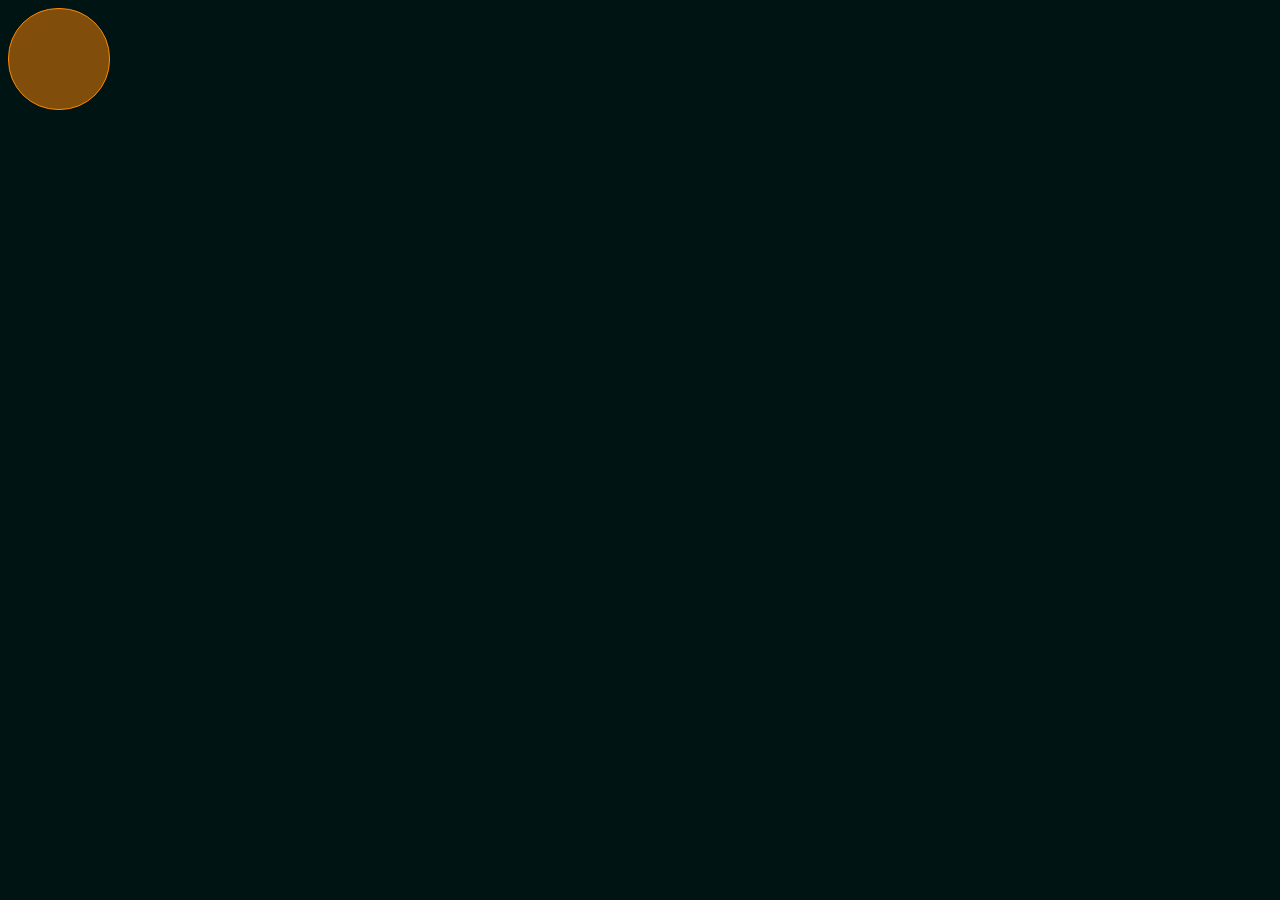
<file: esercizio1-riscrittura-regole/index.html>
<!DOCTYPE html>
<html>

<head>
    <meta http-equiv="X-UA-Compatible" content="IE=edge" />
    <meta charset="utf-8" />
    <meta name="viewport" content="width=device-width, initial-scale=1.0, maximum-scale=1.0, user-scalable=no" />
    <title>Lezione HTML</title>
    <link rel="stylesheet" href="style.css" />
</head>

<body>
    <div class="ball"></div>
</body>

</html>
</file>
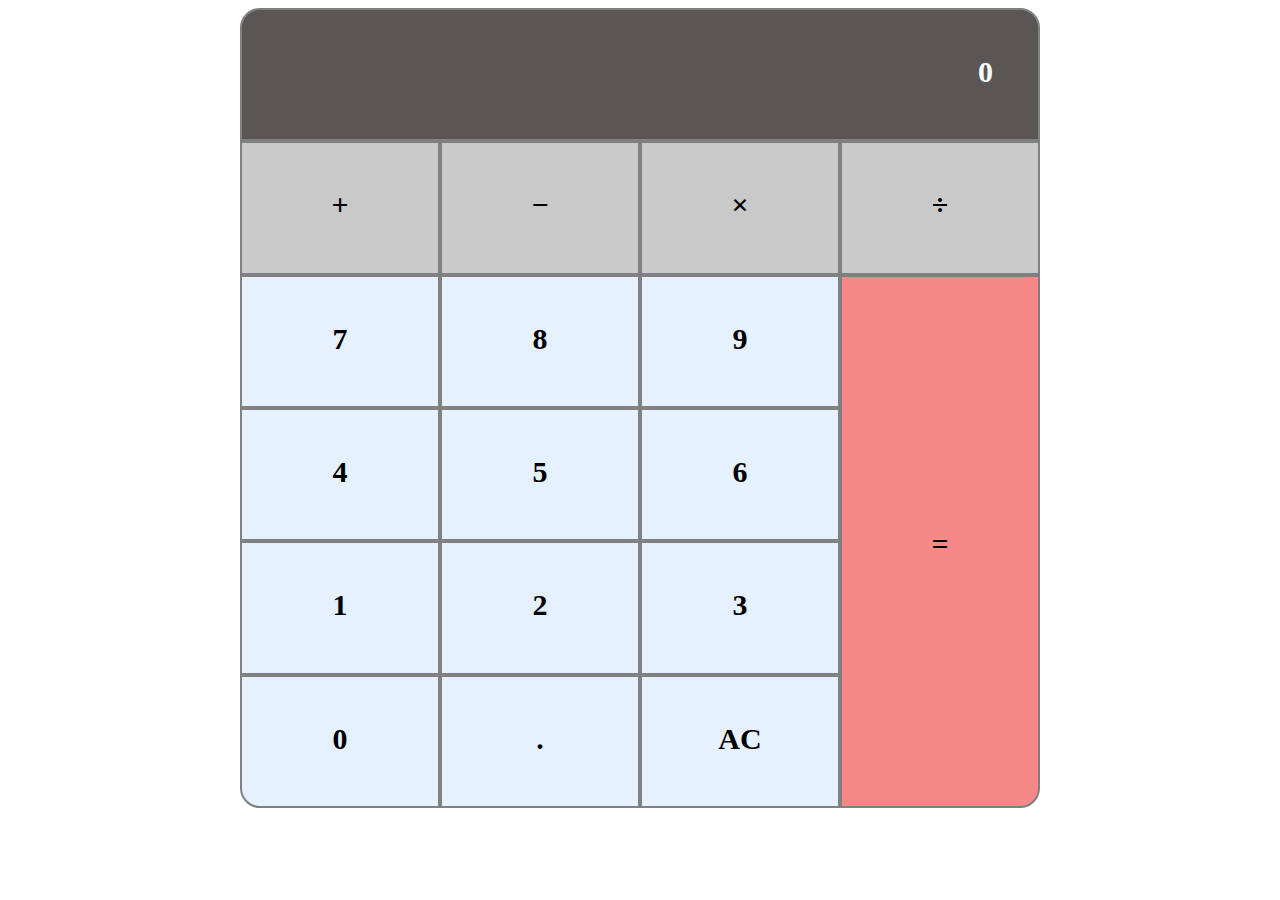
<file: esercizio3-grid/index.html>
<!DOCTYPE html>
<html lang="en">
<head>
    <meta charset="UTF-8">
    <meta http-equiv="X-UA-Compatible" content="IE=edge">
    <meta name="viewport" content="width=device-width, initial-scale=1.0">
    <link rel="stylesheet" href="style.css"/>
    <title>Document</title>
</head>
<body>
    
    <div class="grid-container">
        <div id="result">0</div>
        <div class="sign">&plus;</div>
        <div class="sign">&minus;</div>
        <div class="sign">&times;</div>
        <div class="sign">&divide;</div>
        <div class="num">7</div>
        <div class="num">8</div>
        <div class="num">9</div>
        <div id="equals">&equals;</div>
        <div class="num">4</div>
        <div class="num">5</div>
        <div class="num">6</div>
        <div class="num">1</div>
        <div class="num">2</div>
        <div class="num">3</div>
        <div class="zero">0</div>
        <div class="num">.</div>
        <div class="num">AC</div>  
    </div>

</body>
</html>
</file>
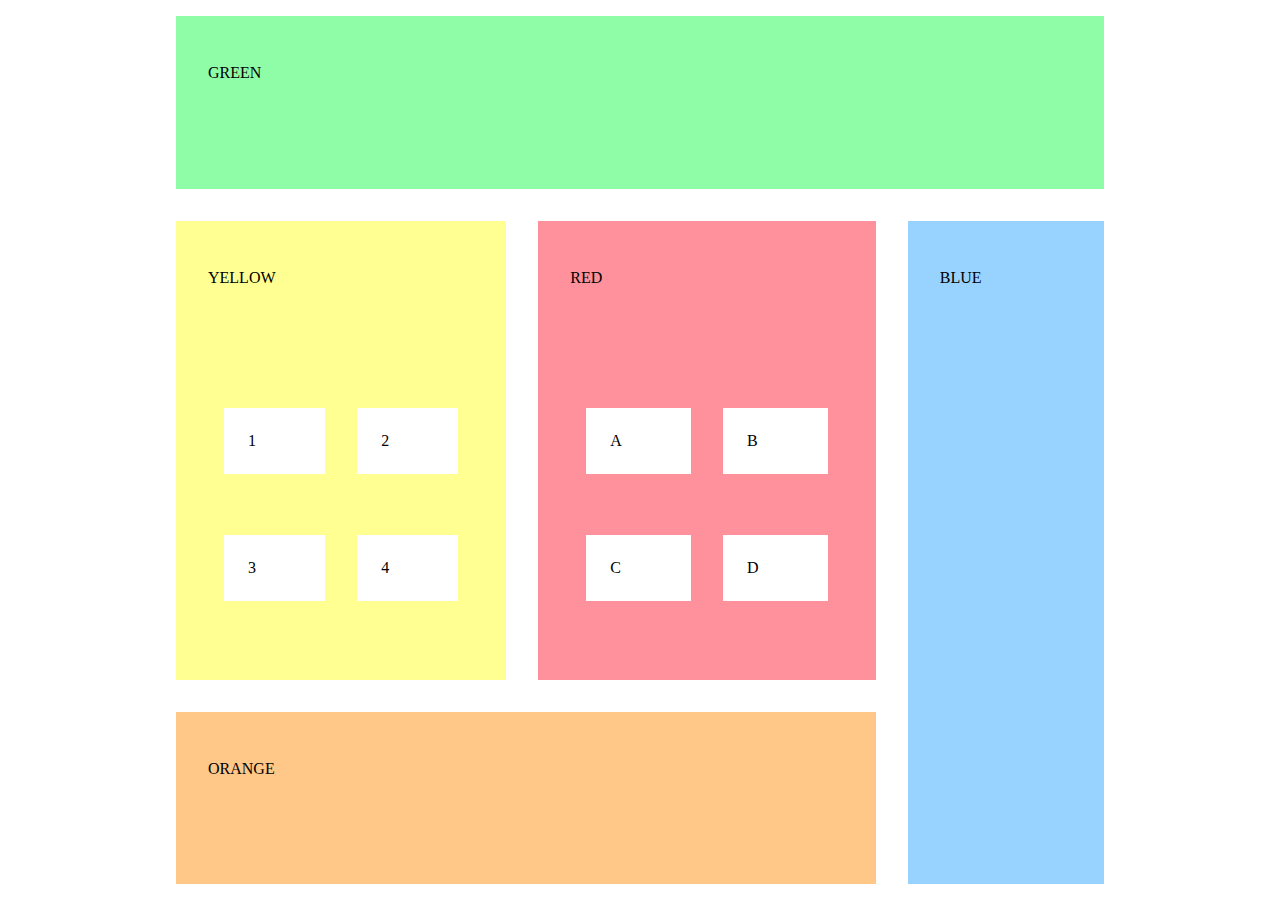
<file: esercizio7/index.html>
<!DOCTYPE html>
<html lang="en">

<head>
  <meta charset="UTF-8">
  <meta http-equiv="X-UA-Compatible" content="IE=edge">
  <meta name="viewport" content="width=device-width, initial-scale=1.0">
  <title>Blocks</title>
  <link rel="stylesheet" href="start.css">
  <link rel="stylesheet" href="style.css">
</head>

<body>
  <div class="wrapper">
    <section id="green">
      <p>GREEN</p>
    </section>
    
    <section id="yellow">
      <p>YELLOW</p>
        <ul>
          <li>1</li>
          <li>2</li>
          <li>3</li>
          <li>4</li>
        </ul>
    </section>
    
    <section id="orange">
      <p>ORANGE</p>
    </section>
    
    <section id="red">
      <p>RED</p>
      <ul>
        <li>A</li>
        <li>B</li>
        <li>C</li>
        <li>D</li>
      </ul>
    </section>
    
    <section id="blue">
      <p>BLUE</p>
    </section>
  </div>
</body>

</html>
</file>
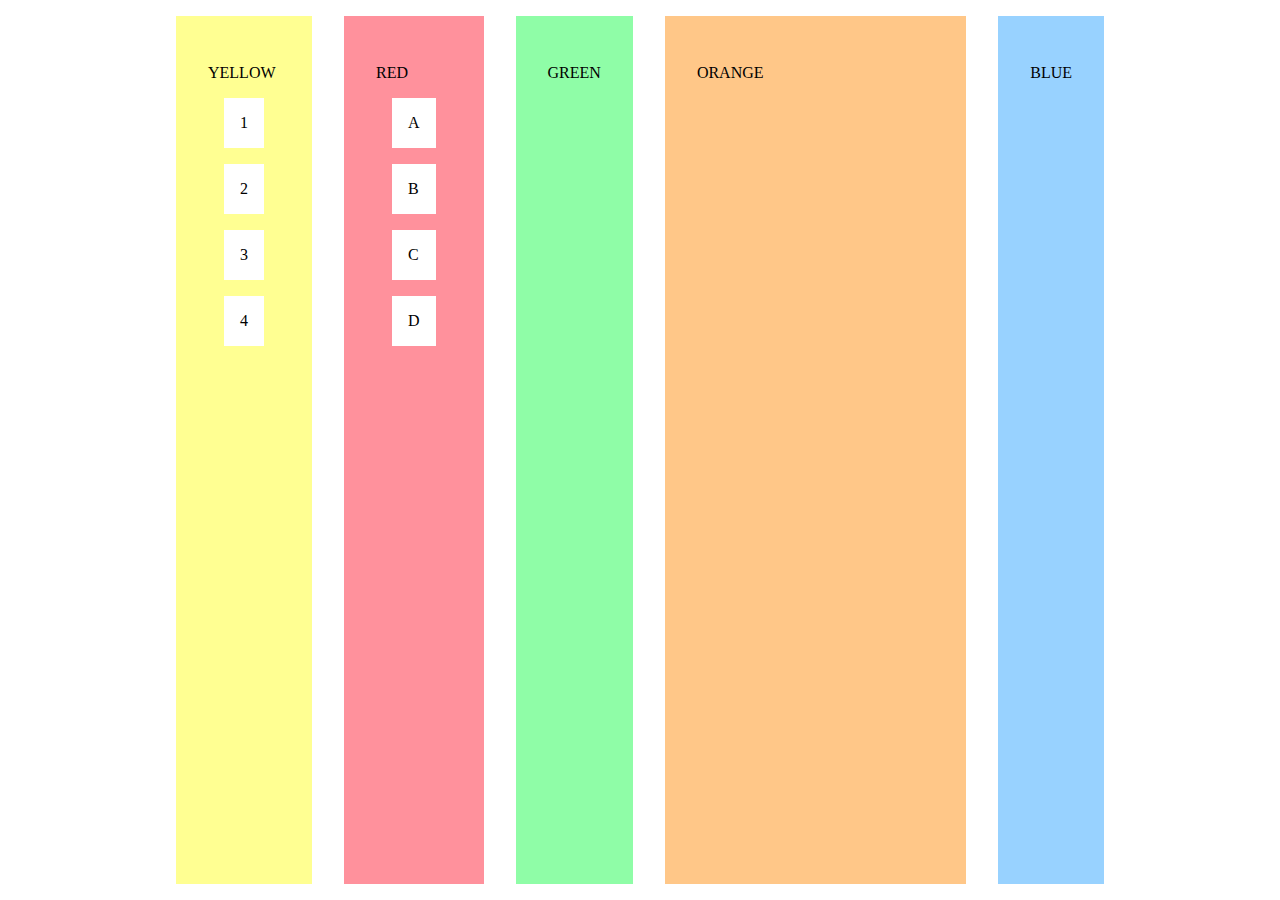
<file: esercizio8/index.html>
<!DOCTYPE html>
<html lang="en">

<head>
  <meta charset="UTF-8">
  <meta http-equiv="X-UA-Compatible" content="IE=edge">
  <meta name="viewport" content="width=device-width, initial-scale=1.0">
  <title>Blocks</title>
  <link rel="stylesheet" href="start.css">
  <link rel="stylesheet" href="style.css">
</head>

<body>
<div class="wrapper">
    <section id="green">
      <p>GREEN</p>
    </section>
  
    <section id="yellow">
      <p>YELLOW</p>
      <ul>
        <li>1</li>
        <li>2</li>
        <li>3</li>
        <li>4</li>
      </ul>
    </section>
  
    <section id="orange">
      <p>ORANGE</p>
    </section>
  
    <section id="red">
      <p>RED</p>
      <ul>
        <li>A</li>
        <li>B</li>
        <li>C</li>
        <li>D</li>
      </ul>
    </section>
    
    <section id="blue">
      <p>BLUE</p>
    </section>
  </div>
</body>

</html>
</file>
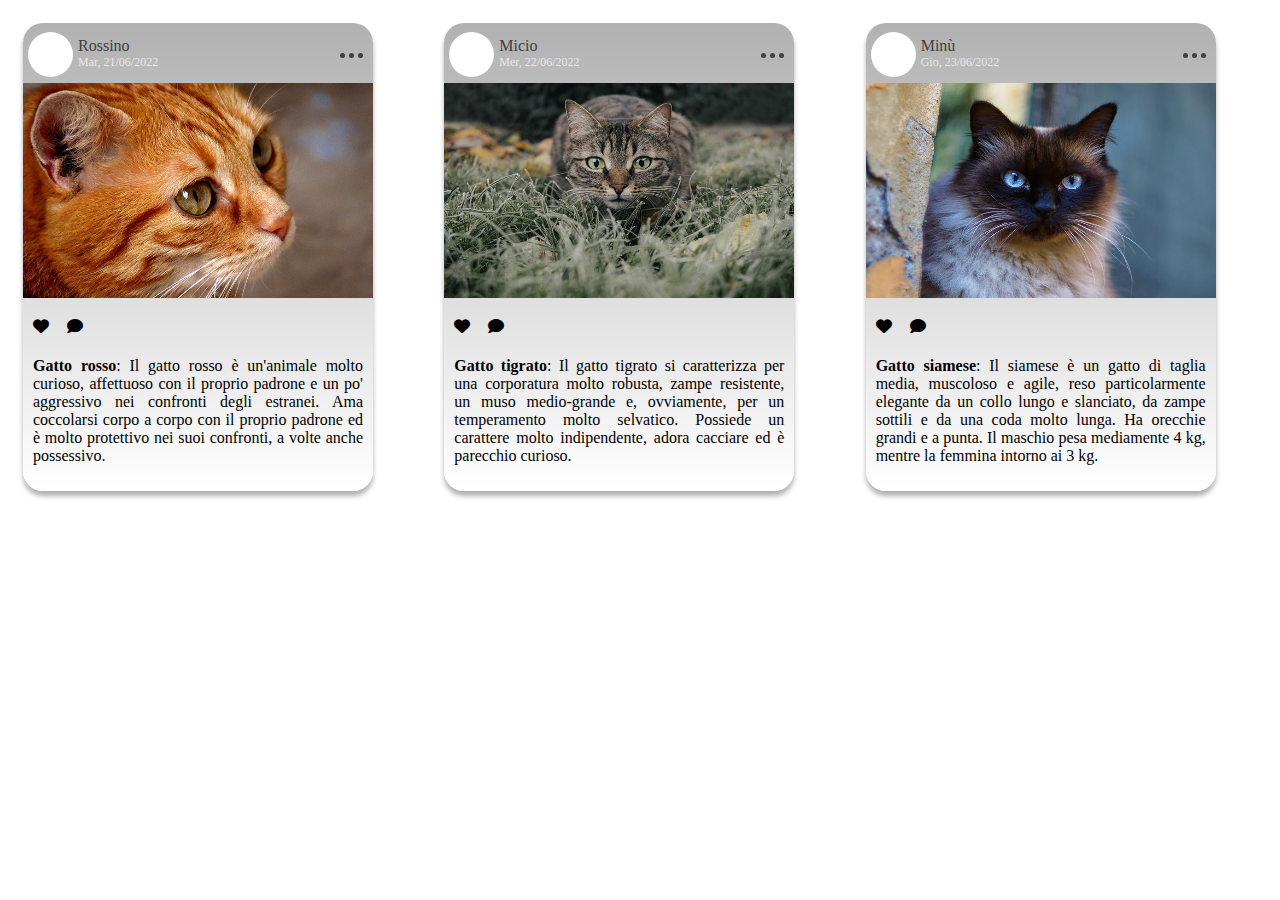
<file: esercizio9/index.html>
<!DOCTYPE html>
<html lang="en">
<head>
    <meta charset="UTF-8">
    <meta http-equiv="X-UA-Compatible" content="IE=edge">
    <meta name="viewport" content="width=device-width, initial-scale=1.0">
    <link rel="stylesheet" href="style.css"/>
    <link rel="stylesheet" href="fontawesome/css/all.min.css"/>
    <title>Document</title>
</head>
<body>
    <div class="card-container">
<!--Card 1-->       
        <article class="card card1">
            <header class="card-header">
                <div class="avatar">
                    <span></span>
                </div>
                <div class="user">
                    <p>Rossino</p>
                    <p>Mar, 21/06/2022</p>
                </div>
                <div class="menu">
                    <span></span>
                    <span></span>
                    <span></span>
                </div>
            </header>
            <div class="card-body">
                <img src="assets/red-cat-1.jpg" alt="red furry cat" title="the red cat">
                <div class="interactions">
                    <span class="fa-solid fa-heart"></span>
                    <span class="fa-solid fa-comment"></span>
                </div>
                <p><strong>Gatto rosso</strong>: Il gatto rosso è un'animale molto curioso, affettuoso con
                    il proprio padrone e un po' aggressivo nei confronti degli estranei. Ama coccolarsi corpo a corpo con il proprio padrone ed
                    è molto protettivo nei suoi confronti, a volte anche possessivo.
                </p>
            </div>
        </article>
<!--Card 2-->
        <article class="card card2">
            <header class="card-header">
                <div class="avatar">
                    <span></span>
                </div>
                <div class="user">
                    <p>Micio</p>
                    <p>Mer, 22/06/2022</p>
                </div>
                <div class="menu">
                    <span></span>
                    <span></span>
                    <span></span>
                </div>
            </header>
            <div class="card-body">
                <img src="assets/grey-cat-2.jpg" alt="grey furry cat in the grass" title="the grey cat">
                <div class="interactions">
                    <span class="fa-solid fa-heart"></span>
                    <span class="fa-solid fa-comment"></span>
                </div>
                <p><strong>Gatto tigrato</strong>: Il gatto tigrato si caratterizza per una corporatura molto robusta, zampe resistente,
                    un muso medio-grande e, ovviamente, per un temperamento molto selvatico. Possiede un carattere molto indipendente, 
                    adora cacciare ed è parecchio curioso.
                </p>
            </div>
        </article>
<!--Card 3-->
        <article class="card card3">
            <header class="card-header">
                <div class="avatar">
                    <span></span>
                </div>
                <div class="user">
                    <p>Minù</p>
                    <p>Gio, 23/06/2022</p>
                </div>
                <div class="menu">
                    <span></span>
                    <span></span>
                    <span></span>
                </div>
            </header>
            <div class="card-body">
                <img src="assets/siamese-cat-3.jpg" alt="siamese cat" title="the siamese cat">
                <div class="interactions">
                    <span class="fa-solid fa-heart"></span>
                    <span class="fa-solid fa-comment"></span>
                </div>
                <p><strong>Gatto siamese</strong>: Il siamese è un gatto di taglia media, muscoloso e agile, reso particolarmente elegante da un collo lungo 
                    e slanciato, da zampe sottili e da una coda molto lunga. Ha orecchie grandi e a punta.
                    Il maschio pesa mediamente 4 kg, mentre la femmina intorno ai 3 kg.
                </p>
            </div>
        </article>

    </div>
    
</body>
</html>
</file>
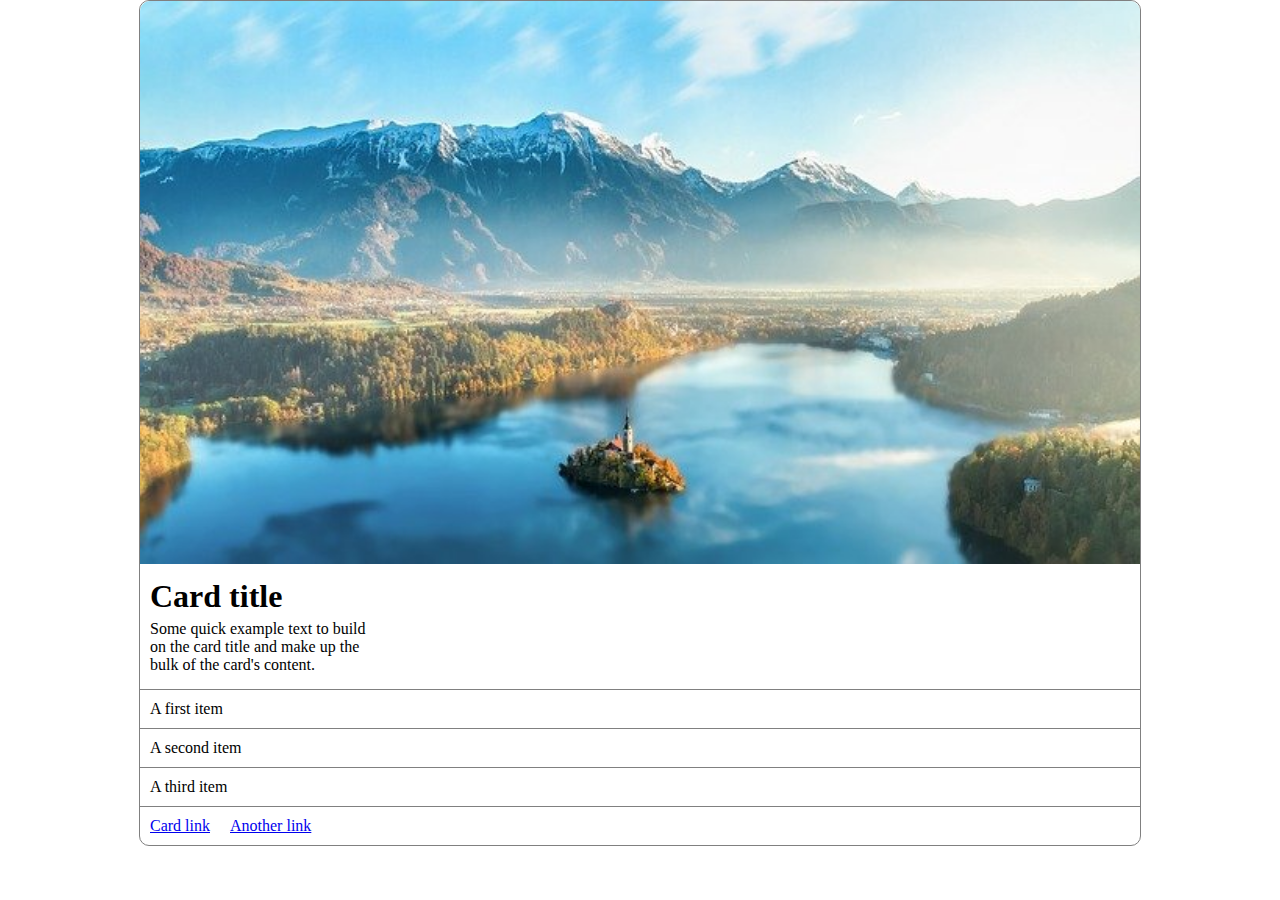
<file: esercizio5-card/card.html>
<!DOCTYPE html>
<html lang="en">
    <head>
        <meta charset="UTF-8">
        <meta http-equiv="X-UA-Compatible" content="IE=edge">
        <meta name="viewport" content="width=device-width, initial-scale=1.0">
        <link rel="stylesheet" href="style.css"/>
        <title>Card</title>
    </head>
  <body>

        <div class="grid-container">
            <div class="item1-image">
                <img src="landscape.jpg" alt="A landscape with mountains and a lake on a sunny day" title="the mountain landscape"/>
            </div>

            <div class="item2-text">  
                <h1>Card title</h1>
                <p>Some quick example text to build</br>
                on the card title and make up the</br>
                bulk of the card's content.</p>
            </div>
            
            <p class="item3">A first item</p>
            <p class="item4">A second item</p>
            <p class="item5">A third item</p>
            <p class="item6"><a href="#">Card link</a><a href="#">Another link</a></p>
           
        </div>
      
     </body>


</html>
</file>
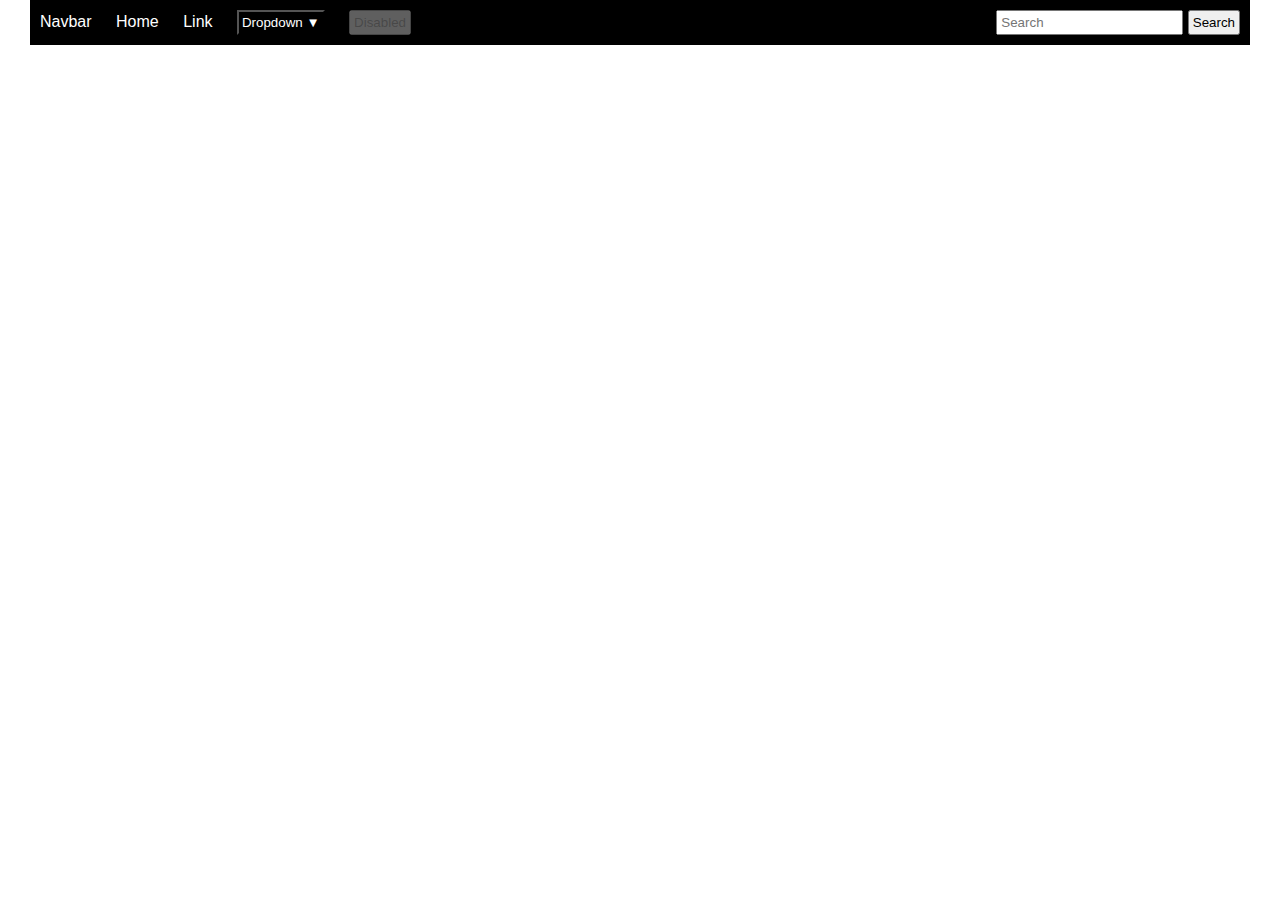
<file: esercizio6/navbar.html>
<!DOCTYPE html>
<html lang="en">
<head>
    <meta charset="UTF-8">
    <meta http-equiv="X-UA-Compatible" content="IE=edge">
    <meta name="viewport" content="width=device-width, initial-scale=1.0">
    <link rel="stylesheet" href="style.css"/>
    <title>Navbar</title>
</head>
<body>
    <nav>
        <div class="nav-container">
            <ul>
                <li class="nav">Navbar</li>
                <li><a href="#">Home</a></li>
                <li><a href="#">Link</a></li>
                <li><button class="dropdown-btn" type="button">Dropdown &#9660</button></li>
                <li><button type="button" disabled>Disabled</li>
            </ul>
            <form class="search" action="#">
                <input type="text" name="search" placeholder="Search" size="20">
                <button type="submit">Search</button>
            </form> 
            <div class="hamburger-menu">
                <span></span>
                <span></span>
                <span></span>
            </div>   
        </div>
        
    </nav>
    
</body>
</html>
</file>
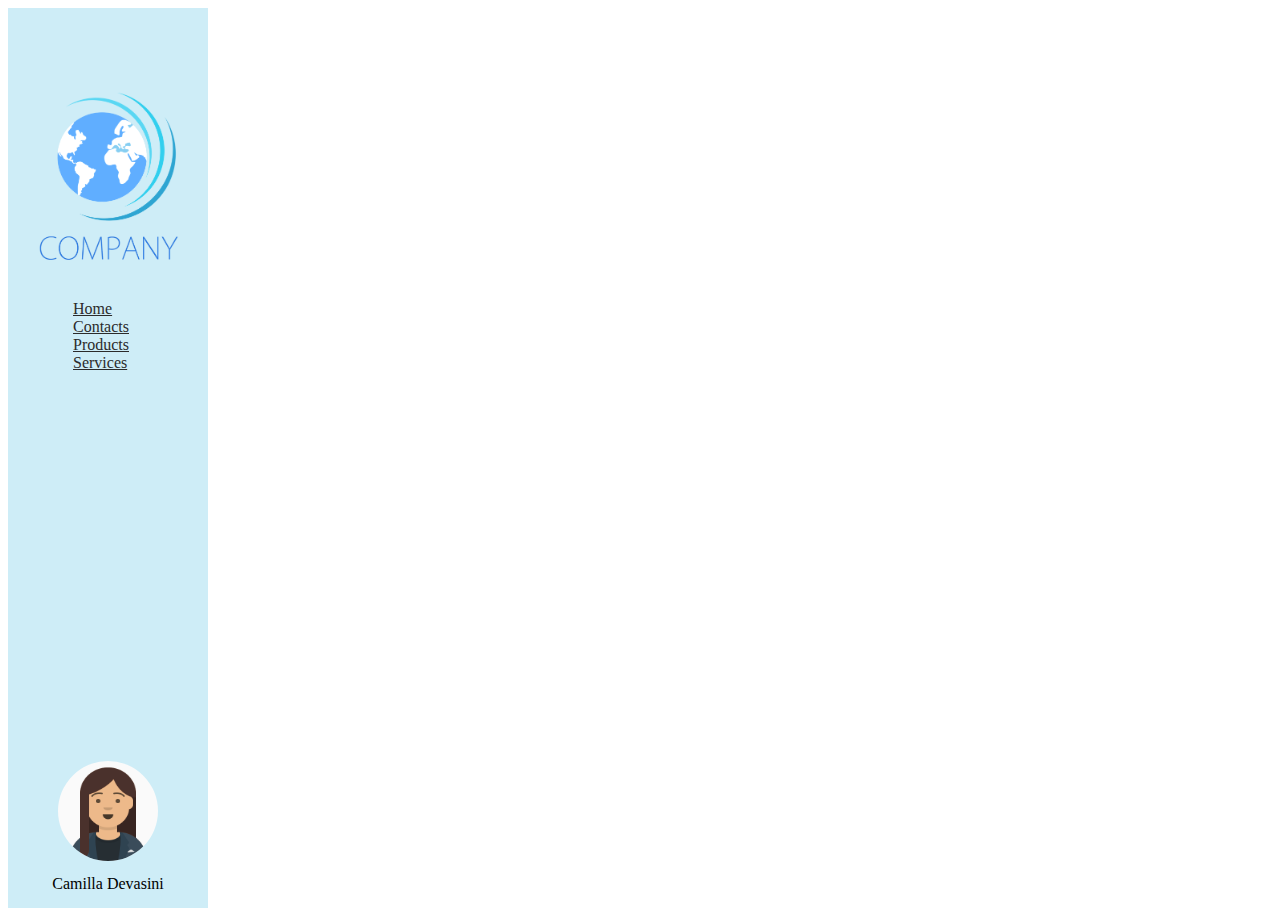
<file: esercizio2-flexbox/esercizio2-flexbox/sidebar.html>
<!DOCTYPE html>
<html lang="en">
<head>
    <meta charset="UTF-8">
    <meta http-equiv="X-UA-Compatible" content="IE=edge">
    <meta name="viewport" content="width=device-width, initial-scale=1.0">
    <link rel="stylesheet" href="sidebar-style.css">
    <title>Document</title>
</head>
<body>
<main>
    <aside class="sidebar-container">
        <div class="logo-link-container">
            <h1><img src="assets/logo.png" alt="company logo" title="The Company logo"/></h1>
            <nav class="links">
                <ul>
                  <li><a href="#">Home</a></li>  
                  <li><a href="#">Contacts</a></li> 
                  <li><a href="#">Products</a></li> 
                  <li><a href="#">Services</a></li> 
                </ul>
            </nav>
        </div>

        <div class="avatar-container">
            <div>
                <img src="assets/avatar.png" alt="avatar image"/> 
            </div>
            
            <div>
                <span>Camilla Devasini</span>
            </div>

        </div>
    
    </aside>



</main>    
</body>
</html>
</file>
<file: esercizio1-riscrittura-regole/style.css>
:root {
    --main-bg-color: #001414;
    --standard-dimension: 100px;
    --h: 32;
    --s: 100%;
    --l: 50%;
    --gradient: 180deg; 
}

body {
    background-color: var(--main-bg-color);
}

.ball {
    width: var(--standard-dimension);
    height: var(--standard-dimension);
    background-color: hsl(var(--h) var(--s) var(--l) / 0.5); 
    border-radius: calc(var(--standard-dimension)/2);
    border: 1px solid hsl(var(--h) var(--s) var(--l) / 1);
 
}

.ball:hover {

    background: linear-gradient(var(--gradient), red, yellow);

}
</file>
<file: esercizio3-grid/style.css>
.grid-container {
    display: grid;
    grid-template-columns: repeat(4, 1fr);
    grid-template-rows: repeat(6, 1fr);
    width: 800px;
    height: 800px;
    margin: 0 auto;
    
          
}

.grid-container > div {
    padding: 45px;
    text-align: center;
    font-size: 30px;
    font-weight: 600;
    border: 2px solid grey;
}

#result {
    grid-column: 1 / -1;
    text-align: right;
    border-top-left-radius: 20px;
    border-top-right-radius: 20px;
    background-color: rgb(90, 86, 86);
    color: #ffff;
    
}

#equals {
    grid-row: 3 / 7;
    grid-column: 4;
    align-self: stretch; /*se uso align-self center non ho più il bordo lungo tutto il pulsante uguale e non posso applicare il radius */
    padding-top: 250px;
    border-bottom-right-radius: 20px;
    background-color: rgb(246, 136, 136);
      
}

.zero {
    border-bottom-left-radius: 20px;

}

.sign {
    background-color: rgb(201, 201, 201);
}

.num, .zero {
    background-color: rgb(230, 241, 255);
}
</file>
<file: esercizio7/start.css>
.wrapper {
    display: grid;
    grid-template-areas: 
        "verde verde verde"
        "giallo rosso blu"
        "giallo rosso blu"
        "arancio arancio blu";
    height: 100vh;
  
}

#green {
    grid-area: verde;

}

#yellow {
    grid-area: giallo;

}

#red {
    grid-area: rosso;

}

#blue {
    grid-area: blu;

}

#orange {
    grid-area: arancio;

}


#yellow, #red {
    display: grid;
    grid-template-columns: 1fr;

}

#yellow ul, #red ul {
    display: grid;
    grid-template-columns: 1fr 1fr;
    

}

#yellow ul > li, #red ul > li {
   align-self: center;
   padding: 1.5em;

}
</file>
<file: esercizio7/style.css>
body {
  width: 60em;
  margin: 0 auto;
}

section {
  padding: 2em;
  margin: 1em;
}

#green {
  background-color: #8ffda7;
}

#orange {
  background-color: #ffc788;
}

#yellow {
  background-color: #ffff92;
}

#red {
  background-color: #ff919c;
}

#blue {
  background-color: #98d2ff;
}

ul {
  padding: 0;
}

li {
  background-color: white;
  padding: 1em;
  display: block;
  margin: 1em;
}
</file>
<file: esercizio8/start.css>
.wrapper {
    display: flex;
    height: 100vh; /*se volessimo estendere le colonne per tutta la vertical height*/

}


#yellow {
    order: -1;

}

#red {
    order: -1;

}

#orange {
    flex-grow: 2;
    
}

/* esercizio svolto insieme ("Pair programming") */
</file>
<file: esercizio8/style.css>
body {
  width: 60em;
  margin: 0 auto;
}

section {
  padding: 2em;
  margin: 1em;
}

#green {
  background-color: #8ffda7;
}

#orange {
  background-color: #ffc788;
}

#yellow {
  background-color: #ffff92;
}

#red {
  background-color: #ff919c;
}

#blue {
  background-color: #98d2ff;
}

ul {
  padding: 0;
}

li {
  background-color: white;
  padding: 1em;
  display: block;
  margin: 1em;
}
</file>
<file: esercizio9/style.css>
:root {
    --dark-grey:rgb(64, 63, 63);
    --medium-grey: rgb(177, 177, 177);
    --light-grey: rgb(234, 232, 232); 
}

.card {
    display: flex;
    flex-direction: column;
    width: 350px;
    background: linear-gradient(to bottom, var(--medium-grey), rgb(255, 255, 255));
    border-radius: 20px;
    margin: 20px;
    box-shadow: 0 5px 5px var(--medium-grey);
    
}

.card-header {
    display: flex;
    justify-content: flex-start;
    align-items: center;
    height: 60px;
    
}

.avatar span {
    background-color: rgb(255, 255, 255);
    border-radius: 50%;
    display: block;
    width: 45px;
    height: 45px;
    margin-left: 5px;
    margin-top: 3px;
    
}

.menu {
    margin-left: auto;
    margin-right: 10px;
    align-self: center;
}

.menu span {
    display: inline-block;
    width: 5px;
    height: 5px;
    border-radius: 50%;
    background-color: var(--dark-grey);
    
}

.user {
    display: flex;
    flex-direction: column;
    justify-content: center;
    margin-left: 5px;  
}

.user p {
    margin-bottom: 0px;
    margin-top: 0px;
    
}

.user p:first-of-type {
    color: var(--dark-grey);

}

.user p:nth-of-type(2) {
    font-size: 12px;
    color: var(--light-grey);

}

.card-body {
    display: flex;
    flex-direction: column;

}

.card-body > p {
    text-align: justify;
    padding: 10px;
    margin-top: 3px;
} 

img {
    height: 215px;
}

.interactions {
    display: flex;
    width: 50px;
    justify-content: space-between;
    align-items: center;
    margin-top: 20px;
    margin-bottom: 10px;
    margin-left: 10px;

}

/*tablet*/
@media only screen and (min-width: 768px) and (max-width: 991px) {
    .card-container {
        display: grid;
        grid-template-areas:
            "card1 card2"
            "card3 .";
      
    }

    .card1 {
        grid-area: card1;
    }

    .card2 {
        grid-area: card2;
    }

    .card3 {
        grid-area: card3;
    }
}

/*desktop*/
@media only screen and (min-width: 992px) {
    .card-container {
        display: grid;
        grid-template-columns: repeat(3, 1fr);
       
    }

    .card {
        margin: 15px;
        
    }
}
</file>
<file: esercizio5-card/style.css>
* {
    margin: 0;

}

.grid-container {
    display: grid;
    grid-template-columns: 1fr;
    border: 1px solid grey;
    border-radius: 10px;
    width: 400px;
    margin: 0 auto;   

}

.item1-image {
   grid-row: 1/4;

}

.item2-text {
    grid-row: 4/7; 

}

img { 
    width: 400px;
    border-top-left-radius: 10px;
    border-top-right-radius: 10px;
    
}

.item2-text h1, p {
    padding-bottom: 5px;
       
} 

/* ho risolto i doppi bordi applicando solo il border-bottom qui + il border esterno al grid container */
.item2-text, .item3, .item4, .item5 {
    border-bottom: 1px solid grey;
    padding: 10px;
      
}

.item6 {
   display: flex;
   padding: 10px;
   
}

.item6 > a:last-child {
    margin-left: 20px;
}


@media only screen and (min-width: 601px) and (max-width: 767px) {
    .grid-container, img { 
        width: 500px;
      }
}

@media only screen and (min-width: 768px) and (max-width: 991px) {
    .grid-container, img { 
        width: 600px;
      }

}

@media only screen and (min-width: 992px) and (max-width: 1199px) {
    .grid-container, img { 
        width: 800px;
      }

}

@media only screen and (min-width: 1200px) {
    .grid-container, img { 
        width: 1000px;
      }

}
</file>
<file: esercizio6/style.css>
* {
    margin: 0;
    padding: 0;
    box-sizing: border-box;

} 

body {
    color: #ffff;
    font-family: Arial, Helvetica, sans-serif;
}

li {
    display: inline-block;
    list-style: none;
    padding: 0 10px;
    color: #fff;

}

li a {
    text-decoration: none;
    color: #ffff;
   
}

button[type="submit"] {
   margin-right: 10px;
  
}

button[type="submit"]:hover {
    background-color: rgb(32, 141, 85);
    color: #ffff;

}

input, button {
    padding: 3px;

}

.nav-container {
    display: flex;
    justify-content: space-between;
    align-items: center;
    margin-left: 30px;
    margin-right: 30px;
    background-color: rgb(0, 0, 0);
    height: 45px;

}

.dropdown-btn {
    background-color: transparent;
    color: #ffff;

}

.hamburger-menu {
    margin-right: 10px;
    display: none;

}

.hamburger-menu span {
    width: 25px;
    height: 3px;
    display: block;
    border-radius: 30px;
    background-color: rgb(249, 254, 105);
    margin: 4px 0;

}


@media only screen and (max-width: 768px) {

    .hamburger-menu {
        display: block;
           
    }
    
    li:not(.nav), .search {
        display: none;
        
    }
}
</file>
<file: esercizio2-flexbox/esercizio2-flexbox/sidebar-style.css>
.sidebar-container {
    display: flex;
    flex-direction: column;
    justify-content: space-between;
    align-items: center;
    width: 200px;
    height: 100vh; 
    background-color: rgb(206, 237, 247);
   
   
}

.logo-link-container {
    margin-top: 50px;
}

.logo-link-container img {
    max-width: 100%;
    width: 150px;
   
}

.avatar-container {
    display: flex;
    flex-direction: column;
    align-items: center;
    margin: 15px;

}

.avatar-container img {
    width: 100px;
    height: 100px;
    border-radius: 50%;
    background-color: rgba(250,250,250);
    max-width: 100%;

}

.avatar-container div:nth-child(2) {
    margin-top: 10px; 

}

.links li {
    list-style: none;
    
}

.links li > a {
    color: #2b2b2b;

}

.links li > a:hover {
    color: #2b2bb2;
    transition-duration: 0.3s;

}
</file>
